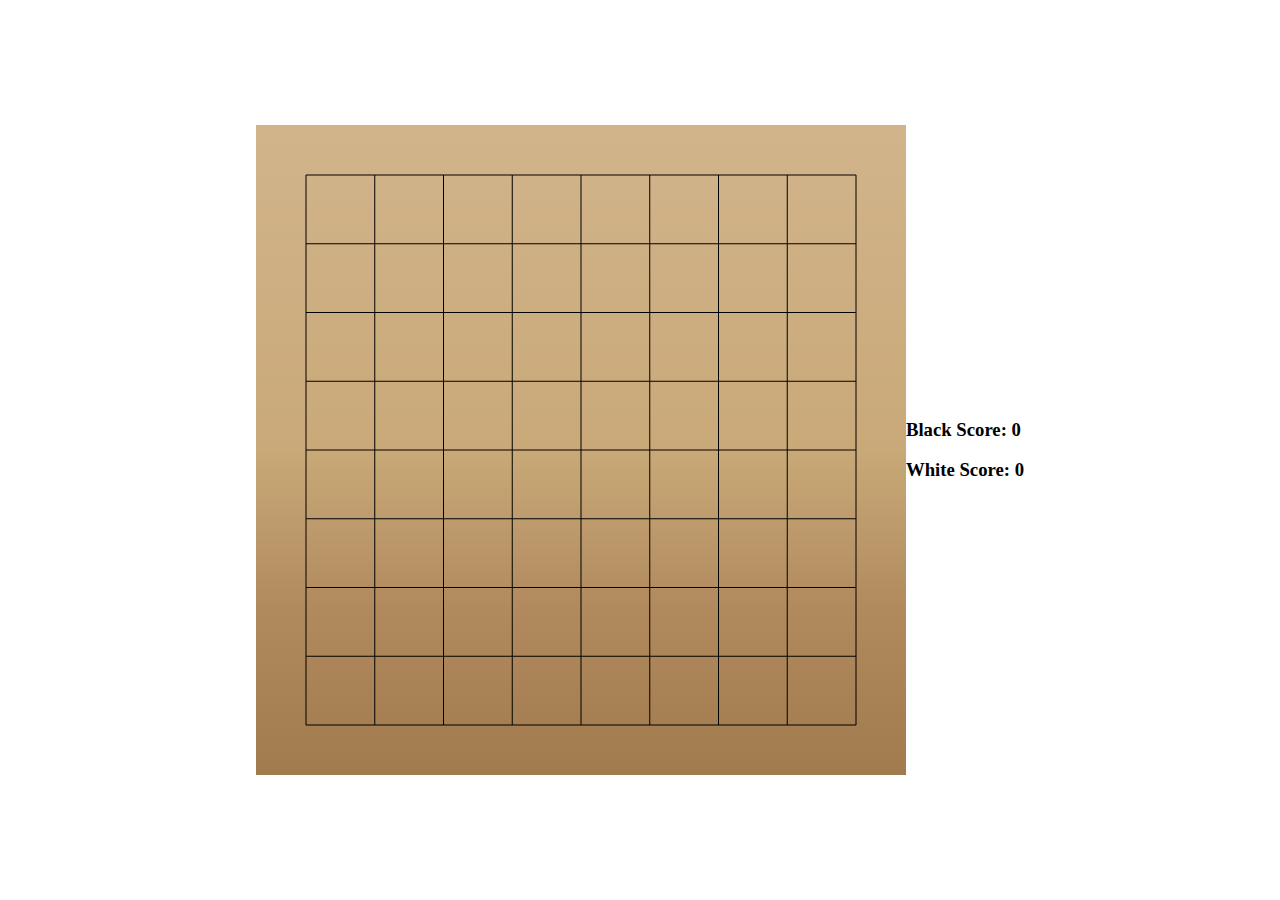
<file: GoApp.com/index.html>
<!DOCTYPE html>
<html lang="en">
<head>
  <link rel = 'stylesheet' href="style.css">
  <script src="Board.js" defer></script> 
  <script src="GoApp.js" defer></script>
  <meta charset="UTF-8">
  <meta name="viewport" content="width=device-width, initial-scale=1.0">
  <title>Document</title>
</head>
<body>
  <div id = 'boardContainer'>
    <canvas id="canvas" width="650" height="650"></canvas>
  </div>
  <div id = 'scoreBoard'>
    <h3 id = 'blackScore'>Black Score: 0</h3>
    <h3 id = 'whiteScore'>White Score: 0</h3>
  </div>
</body>
</html>
</file>
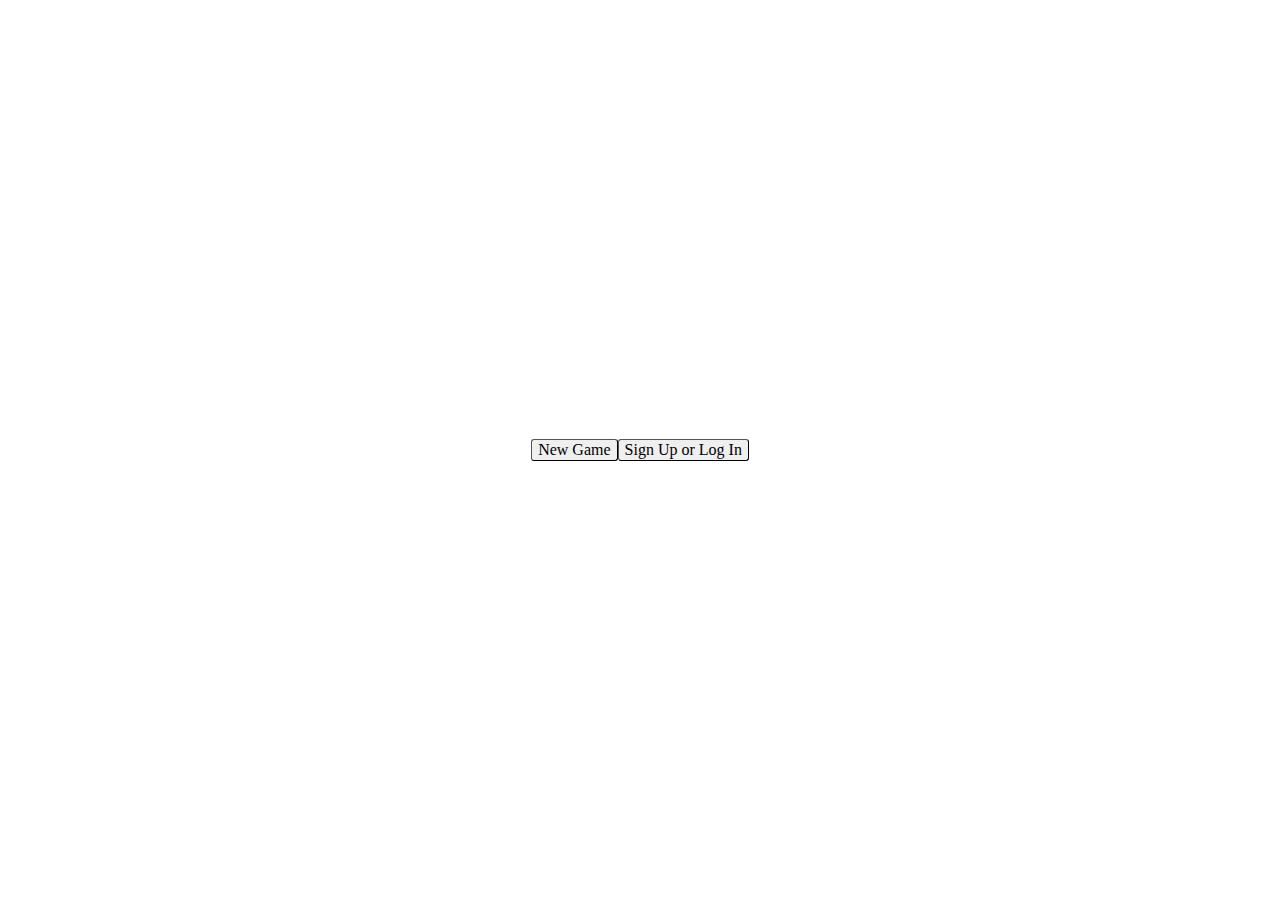
<file: GoApp.com/home.html>
<!DOCTYPE html>
<html lang="en">
<head>
    <link rel = 'stylesheet' href="style.css">
    <meta charset="UTF-8">
    <meta name="viewport" content="width=device-width, initial-scale=1.0">
    <title>Document</title>
</head>
<body>
    <a href="index.html" class="button">New Game</a>
    <a href="signUpSignIn.html" class="button">Sign Up or Log In</a>
</body>
</html>
</file>
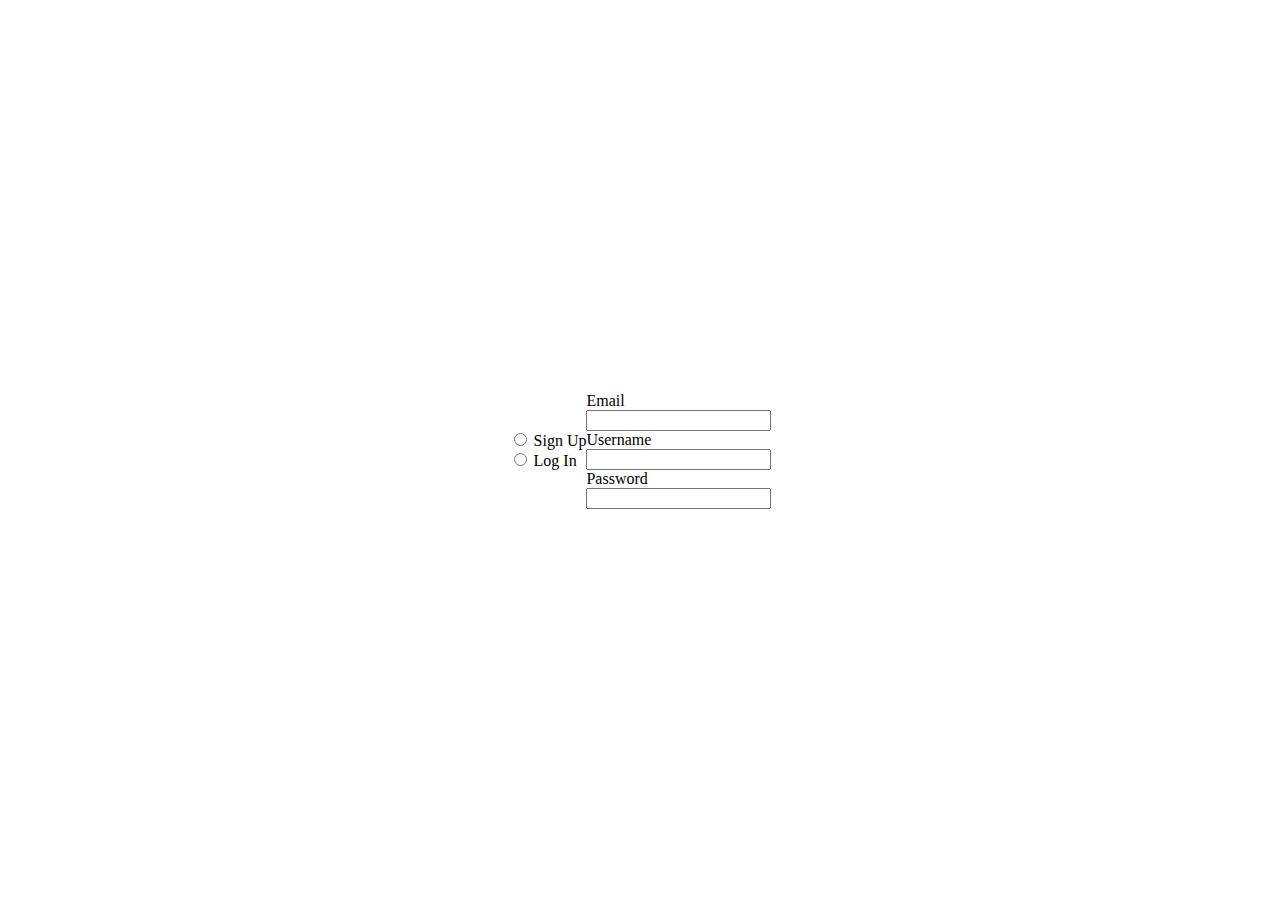
<file: GoApp.com/signUpSignIn.html>
<!DOCTYPE html>
<html lang="en">
<head>
    <link rel = 'stylesheet' href="style.css">
    <script src="SignUpSignIn.js" defer></script> 
    <meta charset="UTF-8">
    <meta name="viewport" content="width=device-width, initial-scale=1.0">
    <title>Document</title>
</head>
<body>
    
    <form id="sisu">
        <input type="radio" id="signUpRadio" name="signUpSignIn" value="signUp">
        <label for="signUpRadio">Sign Up</label><br>
        <input type="radio" id="logInRadio" name="signUpSignIn" value="logIn">
        <label for="logInRadio">Log In</label><br>
    </form>
    <form id = "SignUpForm">
        <label for="email">Email</label><br>
        <input type="text" id="email" name="email"><br>
        <label for="username">Username</label><br>
        <input type="text" id="username" name="username"><br>
        <label for="password">Password</label><br>
        <input type="text" id="password" name="password">
    </form>
    <form id = "LogInForm">
        <label for="useremail">Username or Email</label><br>
        <input type="text" id="useremail" name="username/email"><br>
        <label for="password">Password</label><br>
        <input type="text" id="password" name="password">
    </form>
</body>
</html>
</file>
<file: GoApp.com/style.css>
body {
    margin: 0;
    height: 100vh;
    display: flex;
    justify-content: center;
    align-items: center;
  }
  
#boardContainer {
  text-align: center;
  display: flex;
  justify-content: center;
  align-items: center;
  position: relative;
}

a.button {
  padding: 1px 6px;
  border: 1px outset buttonborder;
  border-radius: 3px;
  color: buttontext;
  background-color: buttonface;
  text-decoration: none;
}
</file>
